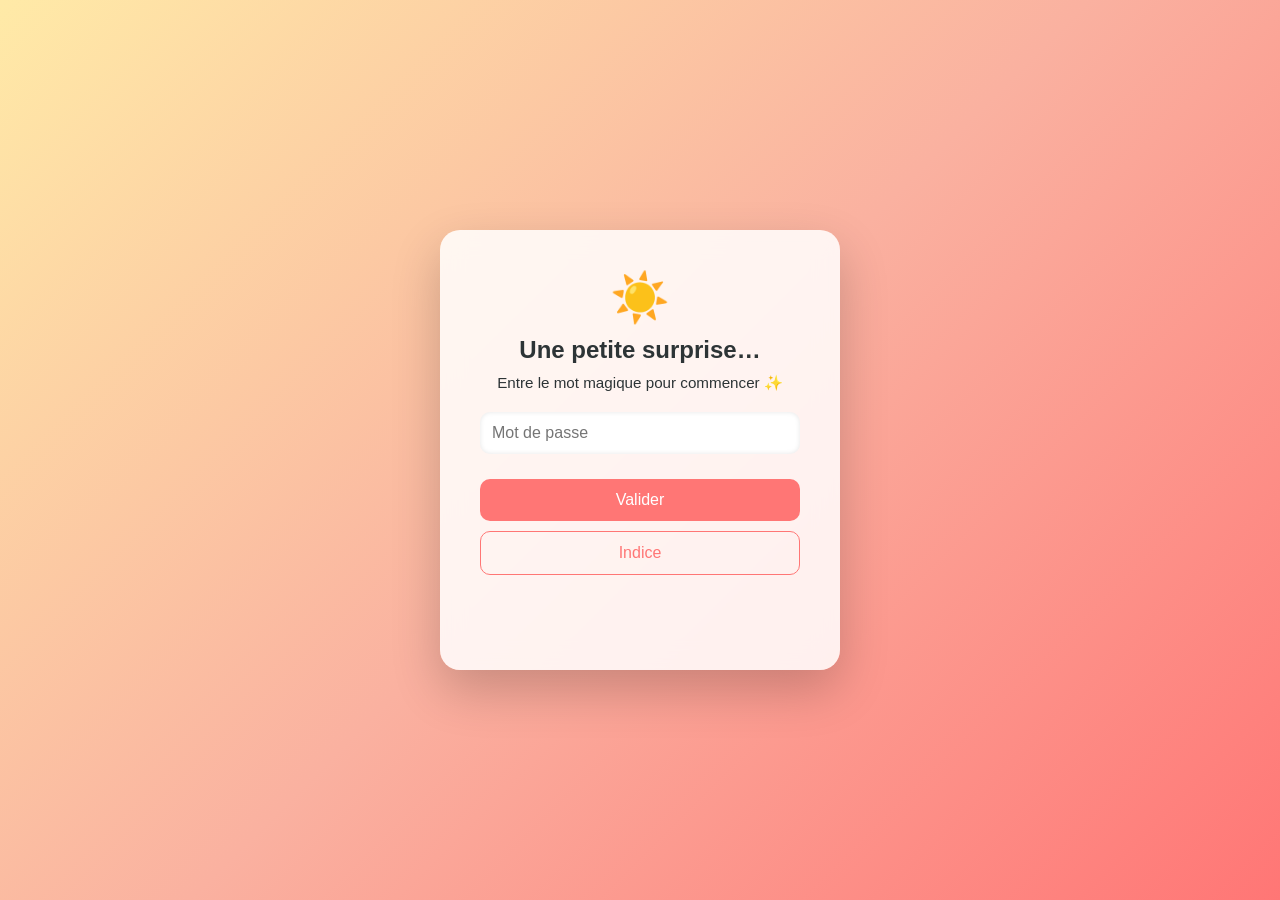
<file: index.HTML>
<!DOCTYPE html>
<html lang="fr">
<head>
  <meta charset="UTF-8">
  <title>Une surprise pour toi ☀️</title>
  <link rel="stylesheet" href="style.css">
</head>
<body>

  <div class="container">
    <div class="card">
      <h1>☀️</h1>
      <h2>Une petite surprise…</h2>
      <p>Entre le mot magique pour commencer ✨</p>

      <input type="password" id="password" placeholder="Mot de passe">
      
      <button class="primary" onclick="checkPassword()">Valider</button>
      <button class="secondary" onclick="showHint()">Indice</button>

      <p id="hint" class="hint"></p>
    </div>
  </div>

  <script src="script.js"></script>
</body>
</html>
</file>
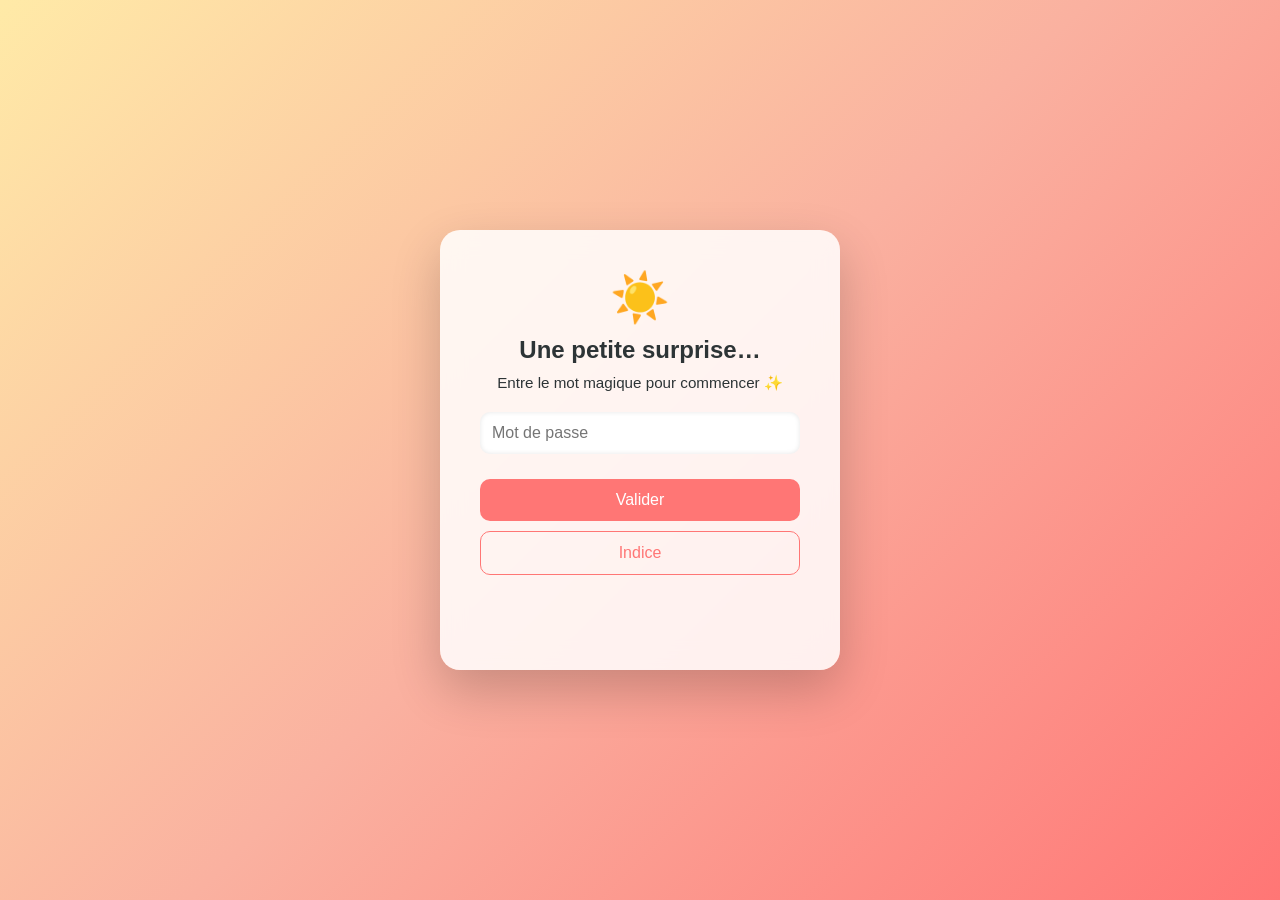
<file: index.html>
<!DOCTYPE html>
<html lang="fr">
<head>
  <meta charset="UTF-8">
  <title>Une surprise pour toi ☀️</title>
  <link rel="stylesheet" href="style.css">
</head>
<body>

  <div class="container">
    <div class="card">
      <h1>☀️</h1>
      <h2>Une petite surprise…</h2>
      <p>Entre le mot magique pour commencer ✨</p>

      <input type="password" id="password" placeholder="Mot de passe">
      
      <button class="primary" onclick="checkPassword()">Valider</button>
      <button class="secondary" onclick="showHint()">Indice</button>

      <p id="hint" class="hint"></p>
    </div>
  </div>

  <script src="script.js"></script>
</body>
</html>
</file>
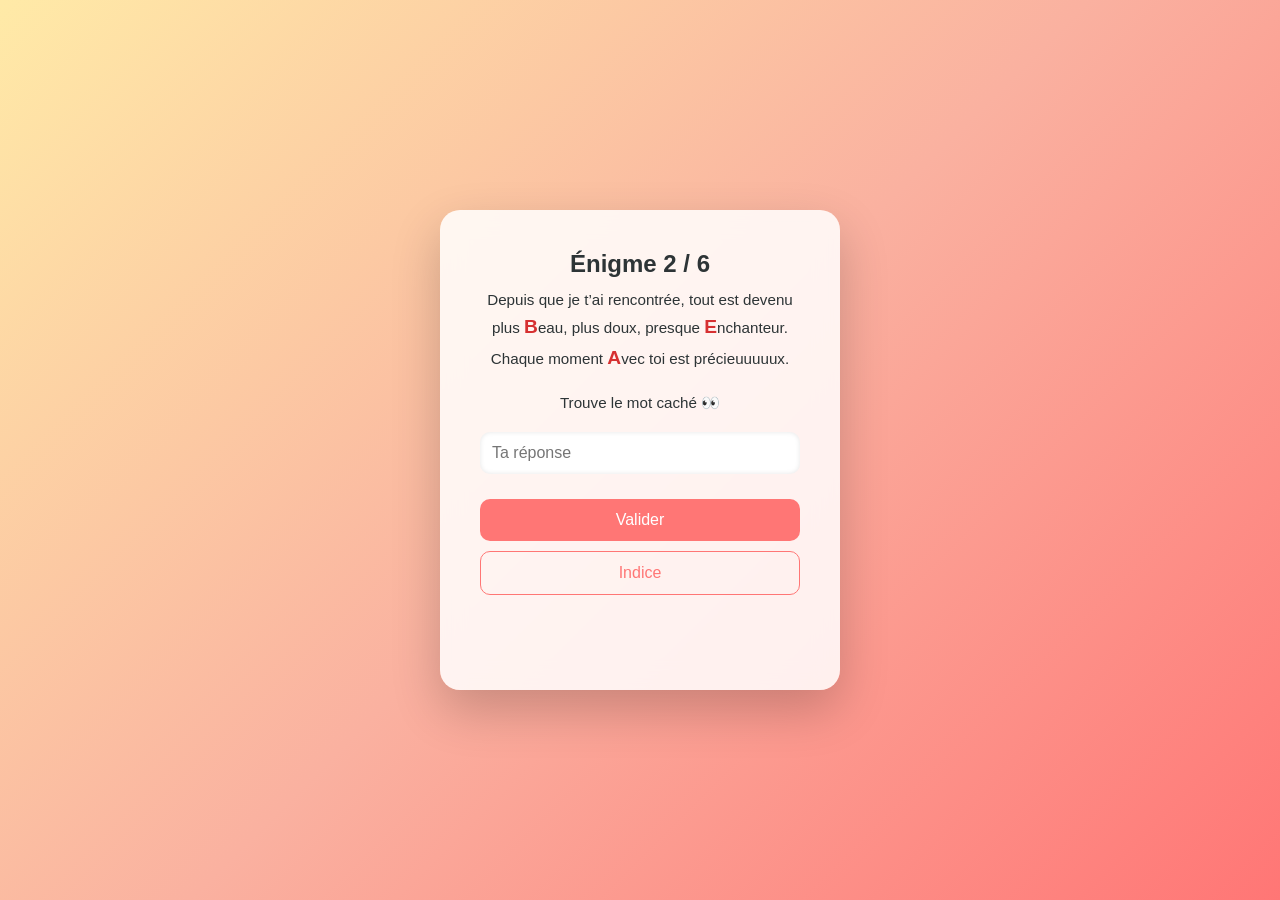
<file: enigme1.html>
<!DOCTYPE html>
<html lang="fr">
<head>
  <meta charset="UTF-8">
  <title>Énigme 2 ✨</title>
  <link rel="stylesheet" href="style.css">
</head>
<body>

  <div class="container">
    <div class="card">
      <h2>Énigme 2 / 6</h2>

      <p class="enigme-text">
        Depuis que je t’ai rencontrée, tout est devenu plus 
        <span class="highlight">B</span>eau, plus doux, presque 
        <span class="highlight">E</span>nchanteur.  
        Chaque moment  
        <span class="highlight">A</span>vec toi est précieuuuuux.
      </p>

      <p>Trouve le mot caché 👀</p>

      <input type="text" id="answer" placeholder="Ta réponse">

      <button class="primary" onclick="checkAnswer()">Valider</button>
      <button class="secondary" onclick="showHint()">Indice</button>

      <p id="hint" class="hint"></p>
    </div>
  </div>

  <script src="script.js"></script>

  <script>
    function checkAnswer() {
      const answer = document.getElementById("answer").value.toLowerCase().trim();

      if (answer === "beau") {
        localStorage.setItem("step", 2);

        document.body.style.opacity = "0";
        setTimeout(() => {
          window.location.href = "enigme2.html";
        }, 500);
      } else {
        shake();
        alert("Pas tout à fait… regarde bien les lettres 👀");
      }
    }

    function showHint() {
      document.getElementById("hint").innerText =
        "Indice : certaines lettres ne sont pas là par hasard 😉";
    }
  </script>

</body>
</html>
</file>
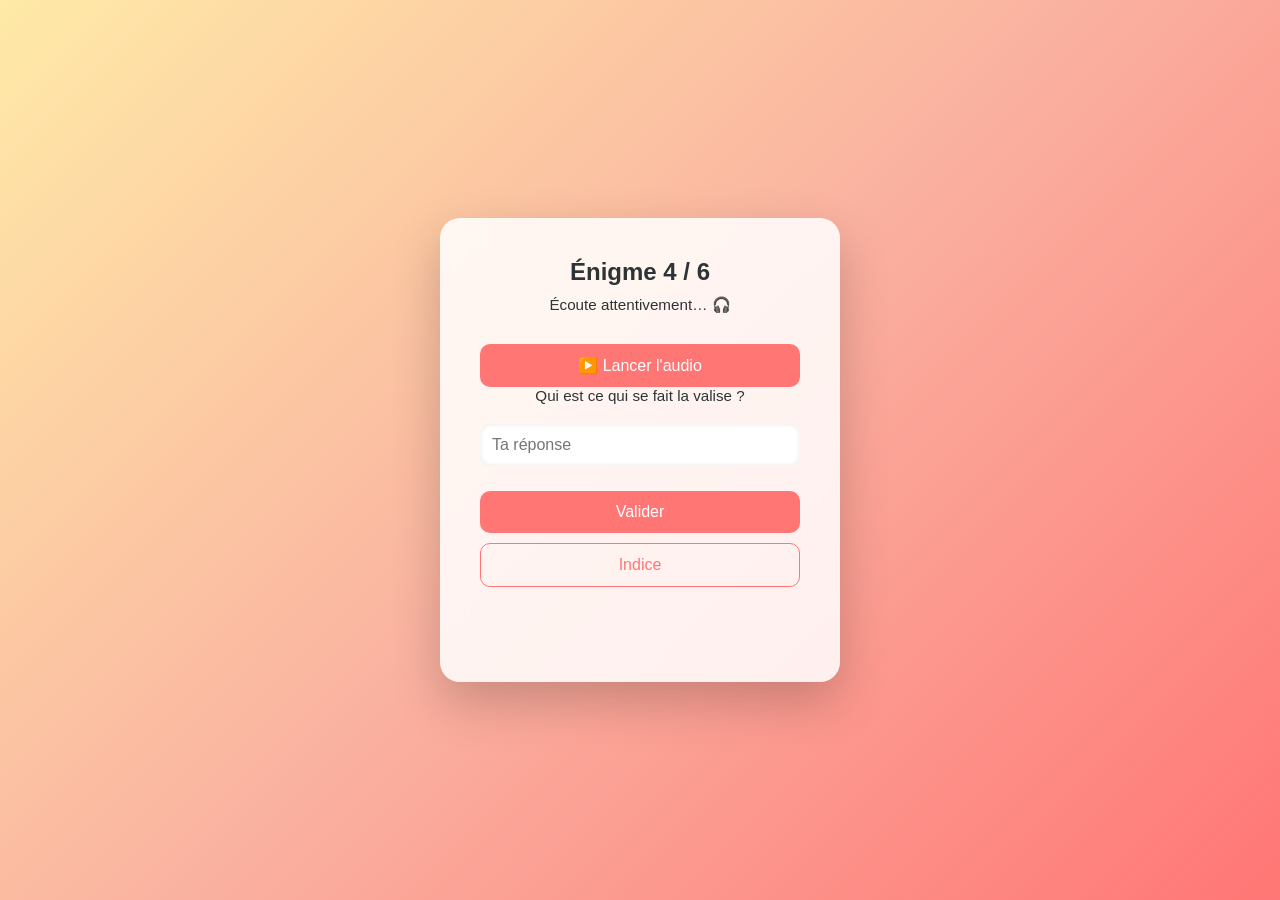
<file: enigme3.html>
<!DOCTYPE html>
<html lang="fr">
<head>
  <meta charset="UTF-8">
  <title>Énigme 4 🎧</title>
  <link rel="stylesheet" href="style.css">
</head>
<body>

  <div class="container">
    <div class="card">
      <h2>Énigme 4 / 6</h2>

      <p>Écoute attentivement… 🎧</p>

      <button class="primary" onclick="playAudio()">▶️ Lancer l'audio</button>

      <audio id="audio">
        <source src="audio/enigme3.mp3" type="audio/mpeg">
      </audio>

      <p>Qui est ce qui se fait la valise ?</p>

      <input type="text" id="answer" placeholder="Ta réponse">

      <button class="primary" onclick="checkAnswer()">Valider</button>
      <button class="secondary" onclick="showHint()">Indice</button>

      <p id="hint" class="hint"></p>
    </div>
  </div>

  <script src="script.js"></script>

  <script>
    const audio = document.getElementById("audio");

    function playAudio() {
      audio.currentTime = 0;
      audio.play();
    }

    function checkAnswer() {
      const answer = document.getElementById("answer").value.toLowerCase().trim();

      if (answer === "nuit noire") { 
        localStorage.setItem("step", 4);

        document.body.style.opacity = "0";
        setTimeout(() => {
          window.location.href = "enigme4.html";
        }, 500);
      } else {
        shake();
        alert("Tu ne sais plus ? 👂");
      }
    }

    function showHint() {
      document.getElementById("hint").innerText =
        "Indice : écoute plusieurs fois si besoin 😉";
    }
  </script>

</body>
</html>
</file>
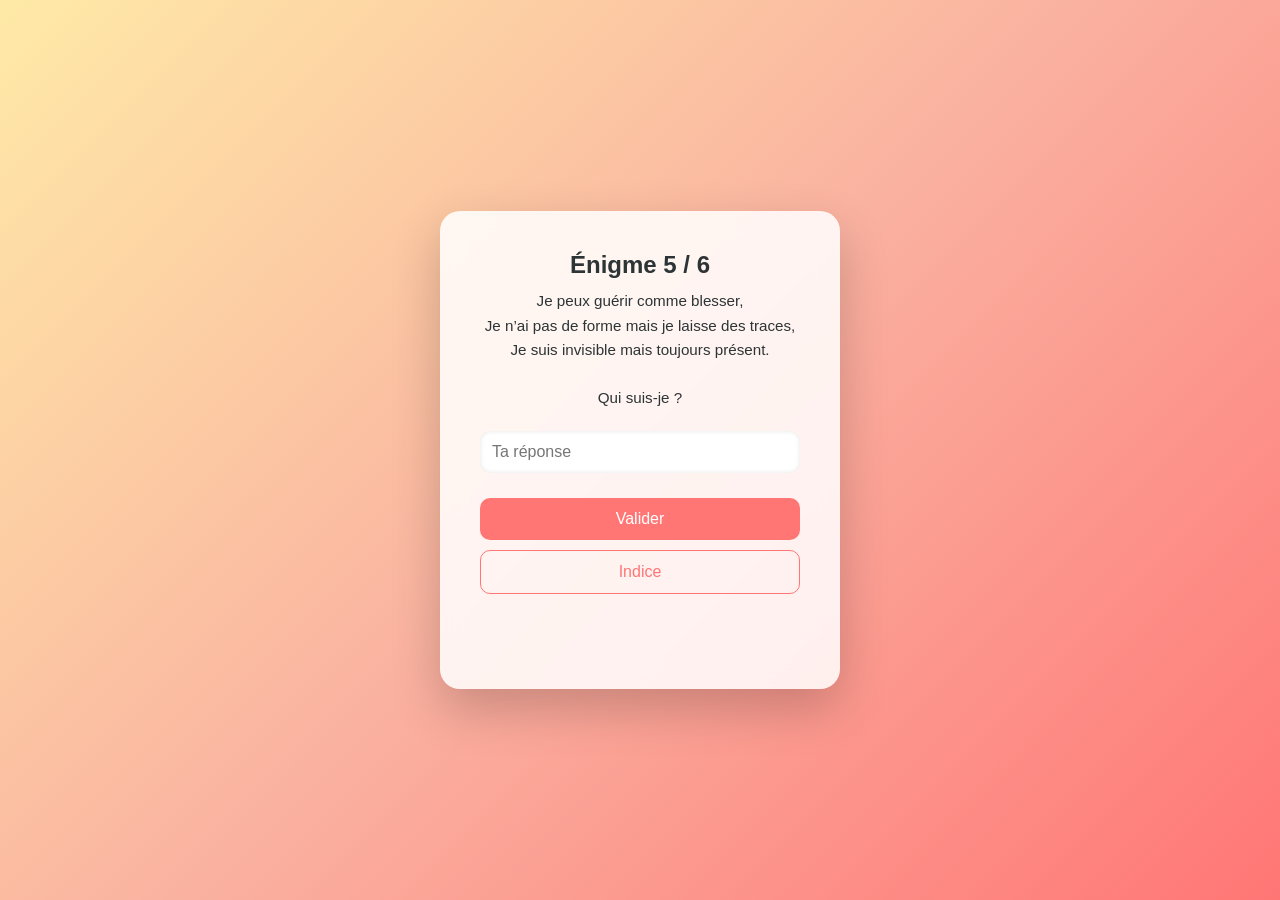
<file: enigme4.html>
<!DOCTYPE html>
<html lang="fr">
<head>
  <meta charset="UTF-8">
  <title>Énigme 5 🧠</title>
  <link rel="stylesheet" href="style.css">
</head>
<body>

  <div class="container">
    <div class="card">
      <h2>Énigme 5 / 6</h2>

      <p class="enigme-text">
        Je peux guérir comme blesser,  
        <br/> Je n’ai pas de forme mais je laisse des traces,  
        <br/> Je suis invisible mais toujours présent.  
        <br><br>
        Qui suis-je ?
      </p>

      <input type="text" id="answer" placeholder="Ta réponse">

      <button class="primary" onclick="checkAnswer()">Valider</button>
      <button class="secondary" onclick="showHint()">Indice</button>

      <p id="hint" class="hint"></p>
    </div>
  </div>

  <script src="script.js"></script>

  <script>
    function checkAnswer() {
      const answer = document.getElementById("answer").value.toLowerCase().trim();

      if (
        answer === "le temps" ||
        answer === "temps"
      ) {
        localStorage.setItem("step", 5);

        document.body.style.opacity = "0";
        setTimeout(() => {
          window.location.href = "enigme5.html";
        }, 500);
      } else {
        shake();
        alert("Ce n’est pas ça… réfléchis encore 🧠");
      }
    }

    function showHint() {
      document.getElementById("hint").innerText =
        "Indice : tout le monde en manque… ou en profite 😉";
    }
  </script>

</body>
</html>
</file>
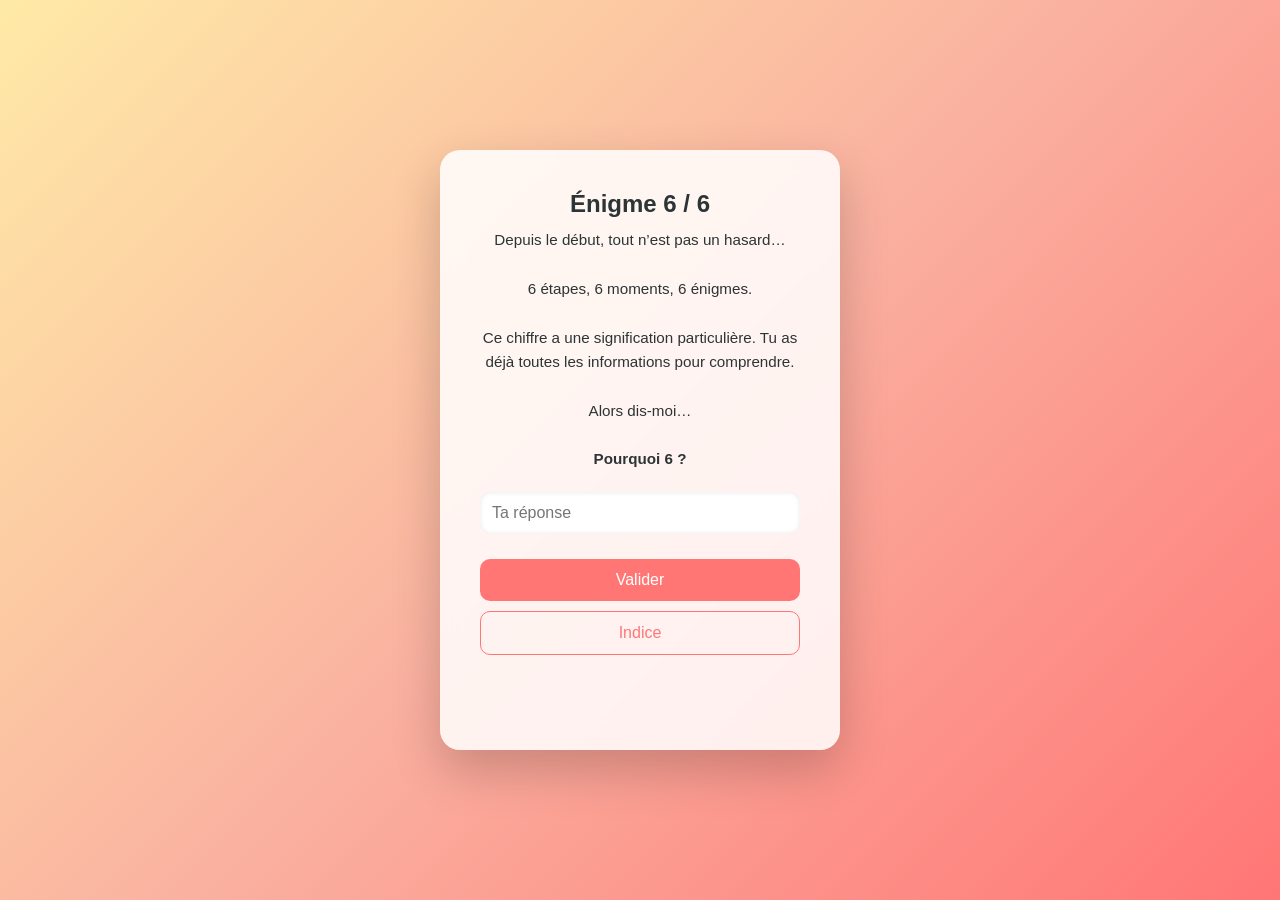
<file: enigme5.html>
<!DOCTYPE html>
<html lang="fr">
<head>
  <meta charset="UTF-8">
  <title>Énigme Finale ✨</title>
  <link rel="stylesheet" href="style.css">
</head>
<body>

  <div class="container">
    <div class="card">
      <h2>Énigme 6 / 6</h2>

      <p class="enigme-text">
        Depuis le début, tout n’est pas un hasard…  
        <br><br>
        6 étapes, 6 moments, 6 énigmes.  
        <br><br>
        Ce chiffre a une signification particulière.  
        Tu as déjà toutes les informations pour comprendre.
        <br><br>
        Alors dis-moi…
        <br><br>
        <strong>Pourquoi 6 ?</strong>
      </p>

      <input type="text" id="answer" placeholder="Ta réponse">

      <button class="primary" onclick="checkAnswer()">Valider</button>
      <button class="secondary" onclick="showHint()">Indice</button>

      <p id="hint" class="hint"></p>
    </div>
  </div>

  <script src="script.js"></script>

  <script>
    function checkAnswer() {
      const answer = document.getElementById("answer").value.toLowerCase();

      if (
        answer.includes("6") &&
        (
          answer.includes("mois")
        ) &&
        (
          answer.includes("anniversaire") ||
          answer.includes("jour")
        )
      ) {
        localStorage.setItem("step", 7);

        document.body.style.opacity = "0";
        setTimeout(() => {
          window.location.href = "final.html";
        }, 500);
      } else {
        shake();
        alert("Tu n’es pas loin… réfléchis au chiffre 6 😉");
      }
    }

    function showHint() {
      document.getElementById("hint").innerText =
        "Indice : une date importante… et un autre événement juste après 🎂";
    }
  </script>

</body>
</html>
</file>
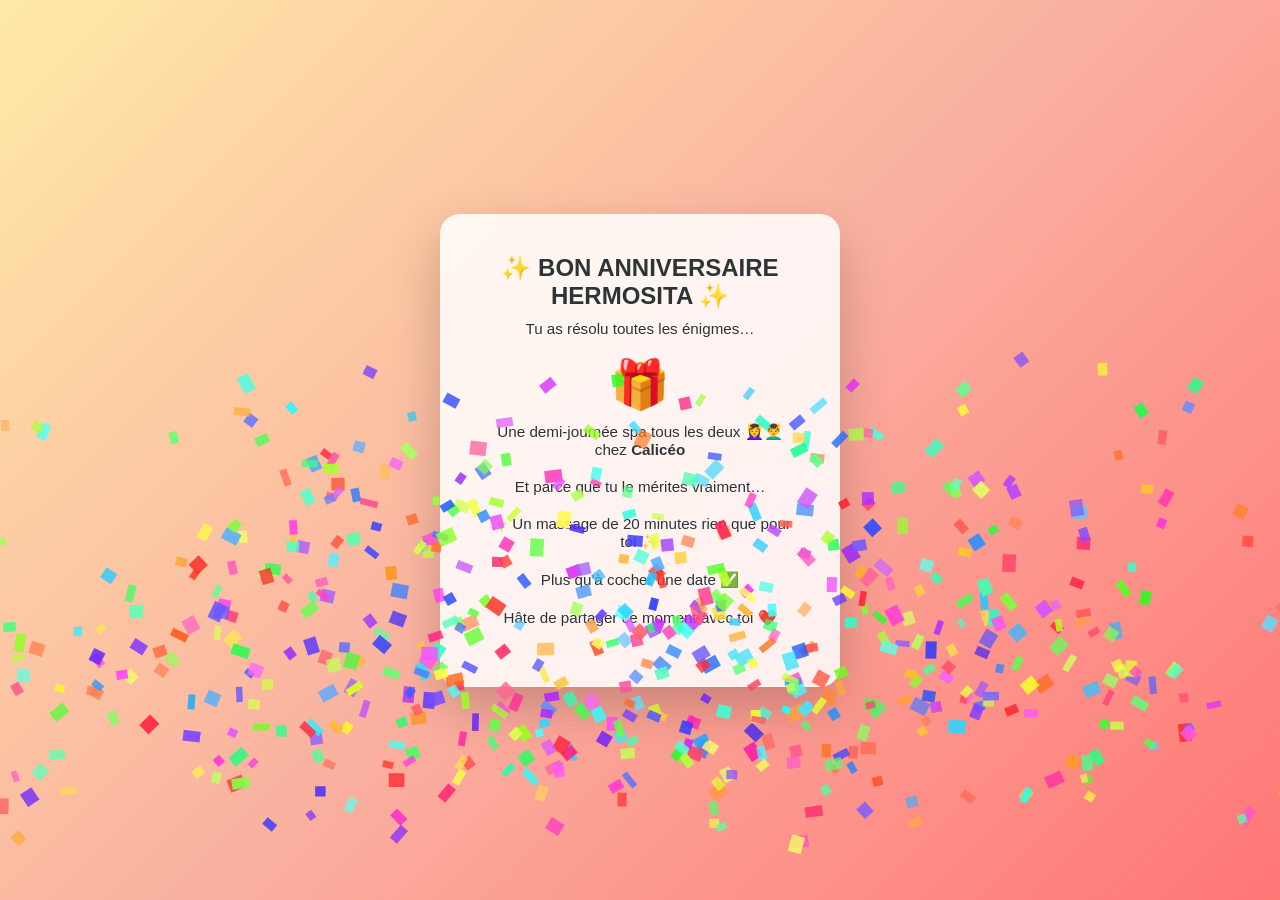
<file: final.html>
<!DOCTYPE html>
<html lang="fr">
<head>
  <meta charset="UTF-8">
  <title>Pour toi ❤️</title>
  <link rel="stylesheet" href="style.css">
</head>
<body>
<canvas id="confetti-canvas"></canvas>
  <div class="container">
    <div class="card final-card">

      <h2 id="title">✨ BON ANNIVERSAIRE HERMOSITA ✨</h2>

      <p id="step1" class="fade hidden">
        Tu as résolu toutes les énigmes…
      </p>

      <div id="gift" class="hidden">
        <h1>🎁</h1>
        <p class="gift-text">
          Une demi-journée spa tous les deux 💆‍♀️💆‍♂️  
          chez <strong>Calicéo</strong>
        </p>

        <p class="gift-sub">
          Et parce que tu le mérites vraiment…
        </p>

        <p class="gift-highlight">
          ✨ Un massage de 20 minutes rien que pour toi ✨
        </p>

        <p class="gift-highlight">
          Plus qu'à cocher une date ✅
        </p>

        <p class="final-note">
          Hâte de partager ce moment avec toi ❤️
        </p>
      </div>

    </div>
  </div>

  <script>
    const steps = ["step1", "step2", "step3", "step4"];
    
    steps.forEach((id, index) => {
      setTimeout(() => {
        document.getElementById(id).classList.remove("hidden");
      }, 1500 * (index + 1));
    });

    setTimeout(() => {
      document.getElementById("gift").classList.remove("hidden");
    }, 7000);
  </script>

<script>
const canvas = document.getElementById("confetti-canvas");
const ctx = canvas.getContext("2d");

function resizeCanvas() {
  canvas.width = window.innerWidth;
  canvas.height = window.innerHeight;
}
resizeCanvas();
window.addEventListener("resize", resizeCanvas);

let confettiParticles = [];
let animationId = null;

function random(min, max) {
  return Math.random() * (max - min) + min;
}

function createConfettiBurst(originX, originY, amount = 180) {
  for (let i = 0; i < amount; i++) {
    const angle = random(-Math.PI * 0.9, -Math.PI * 0.1); 
    const velocity = random(8, 20);

    confettiParticles.push({
      x: originX,
      y: originY,
      w: random(6, 14),
      h: random(8, 18),
      vx: Math.cos(angle) * velocity,
      vy: Math.sin(angle) * velocity,
      gravity: 0.22,
      drag: 0.985,
      rotation: random(0, Math.PI * 2),
      rotationSpeed: random(-0.25, 0.25),
      opacity: 1,
      fade: random(0.003, 0.008),
      color: `hsl(${random(0, 360)}, 100%, ${random(55, 70)}%)`
    });
  }
}

function drawConfetti() {
  ctx.clearRect(0, 0, canvas.width, canvas.height);

  confettiParticles.forEach((p) => {
    ctx.save();
    ctx.globalAlpha = p.opacity;
    ctx.translate(p.x, p.y);
    ctx.rotate(p.rotation);
    ctx.fillStyle = p.color;
    ctx.fillRect(-p.w / 2, -p.h / 2, p.w, p.h);
    ctx.restore();
  });
}

function updateConfetti() {
  confettiParticles.forEach((p) => {
    p.vx *= p.drag;
    p.vy *= p.drag;
    p.vy += p.gravity;

    p.x += p.vx;
    p.y += p.vy;
    p.rotation += p.rotationSpeed;
    p.opacity -= p.fade;
  });

  confettiParticles = confettiParticles.filter((p) => {
    return p.opacity > 0 && p.y < canvas.height + 40;
  });
}

function animateConfetti() {
  drawConfetti();
  updateConfetti();

  if (confettiParticles.length > 0) {
    animationId = requestAnimationFrame(animateConfetti);
  } else {
    ctx.clearRect(0, 0, canvas.width, canvas.height);
    cancelAnimationFrame(animationId);
  }
}

function launchConfettiCannons() {
  const y = canvas.height * 0.88;

  createConfettiBurst(canvas.width * 0.2, y, 140);
  createConfettiBurst(canvas.width * 0.5, y, 180);
  createConfettiBurst(canvas.width * 0.8, y, 140);

  animateConfetti();

  setTimeout(() => {
    createConfettiBurst(canvas.width * 0.35, canvas.height * 0.9, 100);
    createConfettiBurst(canvas.width * 0.65, canvas.height * 0.9, 100);
  }, 350);
}

launchConfettiCannons();

// fade global du canvas après quelques secondes
setTimeout(() => {
  canvas.style.opacity = "0";
}, 3200);

// nettoyage complet
setTimeout(() => {
  confettiParticles = [];
  ctx.clearRect(0, 0, canvas.width, canvas.height);
  canvas.style.display = "none";
}, 4300);
</script>

</body>
</html>
</file>
<file: style.css>
/* Reset */
* {
  margin: 0;
  padding: 0;
  box-sizing: border-box;
}

/* Background stylé */
body {
  height: 100vh;
  font-family: 'Segoe UI', sans-serif;
  background: linear-gradient(135deg, #ffeaa7, #fab1a0, #ff7675);
  display: flex;
  justify-content: center;
  align-items: center;
  color: #2d3436;
}

/* Container */
.container {
  width: 100%;
  padding: 20px;
}

/* Card centrale */
.card {
  background: rgba(255, 255, 255, 0.85);
  backdrop-filter: blur(12px);
  border-radius: 20px;
  padding: 40px;
  max-width: 400px;
  margin: auto;
  text-align: center;
  box-shadow: 0 20px 50px rgba(0,0,0,0.2);
  animation: fadeIn 1s ease;
}

/* Titres */
.card h1 {
  font-size: 3rem;
  margin-bottom: 10px;
}

.card h2 {
  margin-bottom: 10px;
}

.card p {
  margin-bottom: 20px;
  font-size: 0.95rem;
}

/* Input */
input {
  width: 100%;
  padding: 12px;
  border-radius: 10px;
  border: none;
  margin-bottom: 15px;
  font-size: 1rem;
  outline: none;
  box-shadow: inset 0 0 5px rgba(0,0,0,0.1);
}

/* Boutons */
button {
  width: 100%;
  padding: 12px;
  margin-top: 10px;
  border: none;
  border-radius: 10px;
  font-size: 1rem;
  cursor: pointer;
  transition: all 0.3s ease;
}

/* Bouton principal */
button.primary {
  background: #ff7675;
  color: white;
}

button.primary:hover {
  background: #d63031;
  transform: scale(1.03);
}

/* Bouton secondaire */
button.secondary {
  background: transparent;
  border: 1px solid #ff7675;
  color: #ff7675;
}

button.secondary:hover {
  background: #ff7675;
  color: white;
}

/* Indice */
.hint {
  margin-top: 15px;
  font-style: italic;
  color: #636e72;
  min-height: 20px;
}

/* Animation */
@keyframes fadeIn {
  from {
    opacity: 0;
    transform: translateY(20px);
  }
  to {
    opacity: 1;
    transform: translateY(0);
  }
}

.enigme-text {
  font-size: 1rem;
  line-height: 1.6;
  margin-bottom: 20px;
}

.highlight {
  font-weight: bold;
  color: #d63031;
  font-size: 1.2rem;
}

#confetti-canvas {
  position: fixed;
  top: 0;
  left: 0;
  width: 100%;
  height: 100%;
  pointer-events: none;
  z-index: 999;
  transition: opacity 1s ease;
}

.enigme-image {
  width: 100%;
  max-width: 100%;
  height: auto;
  border-radius: 15px;
  margin: 15px 0;
  box-shadow: 0 10px 30px rgba(0,0,0,0.2);
}
</file>
